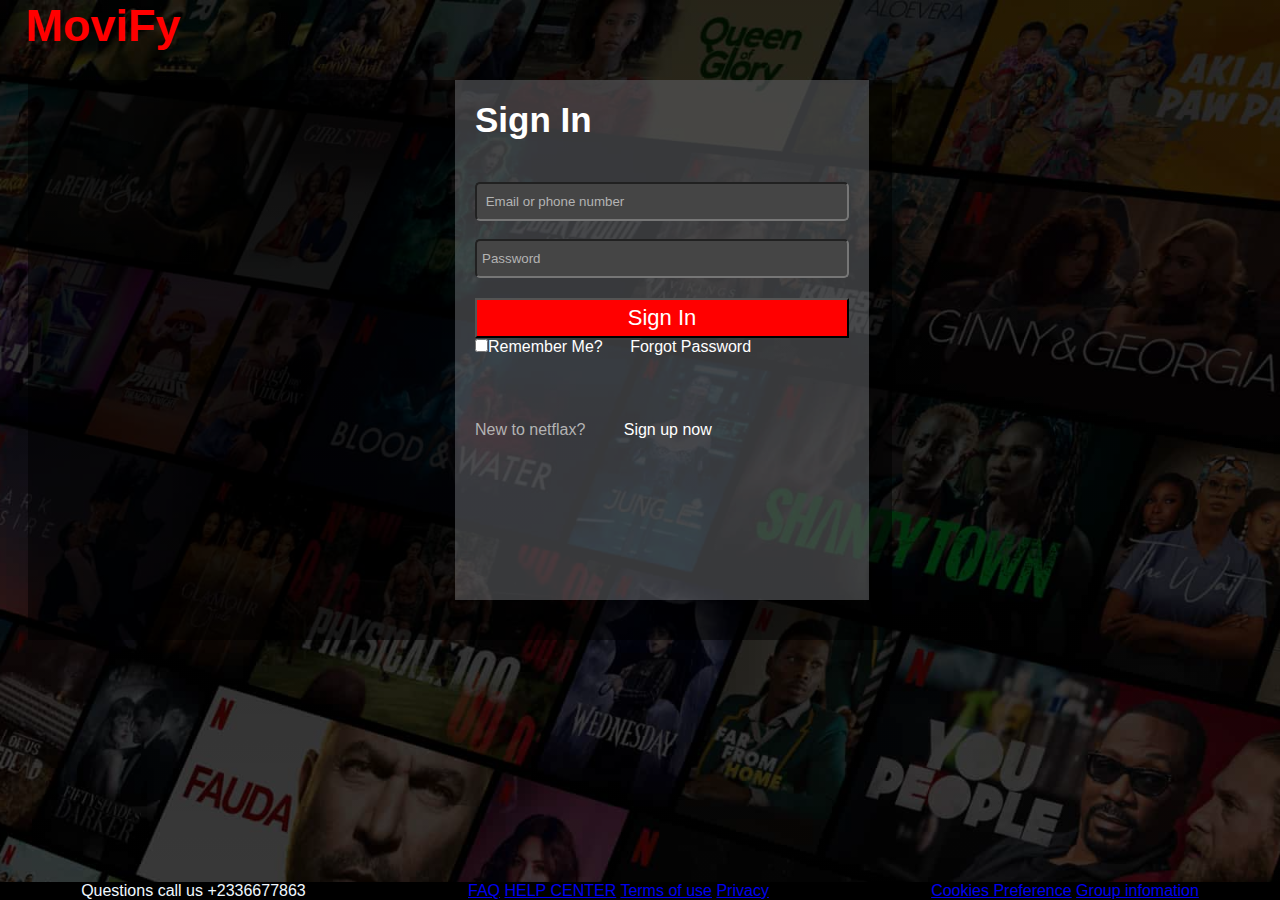
<file: login.html>
<!DOCTYPE html>
<html lang="en">
<head>
    <meta charset="UTF-8">
    <meta http-equiv="X-UA-Compatible" content="IE=edge">
    <meta name="viewport" content="width=device-width, initial-scale=1.0">
    <link rel="stylesheet" href="login.css">
    <link rel="icon" href="Movie_images/header-logo.png">
    <title>Login Page</title>
</head>
<body>
 <h1>MoviFy</h1>
   <div class="container">

<div class="registration">
    <div class="paddingBlt">
<div class="title">
        <h2>Sign In</h2>

    <div class="inputs">
        <input type="text" placeholder=" Email or phone number">
        <input class = "pass" type="password" placeholder="Password">


    </div>
    <div class="button">
        <button><a href="main.html">Sign In</a></button>
        <div class="checkbox">
<input type="checkbox"><span>Remember Me?</span>
<a href="#">Forgot Password</a>


        </div>
    </div>
    <div class="moreinfo">
        <div>
            <span>New to netflax?</span>
            <span class="sgn">  <a href="SignUp.html"> Sign up now </a></span>
        </div>
    </div>
    </div>
    

</div>
<footer class="footer"> 
    <div class="blk1">
        <span>Questions</span>
        <span>call us +2336677863</span>
    </div>
    <div class="blk2">
        <a href="#">FAQ</a>
        <a href="#">HELP CENTER</a>
        <a href="#">Terms of use</a>
        <a href="#">Privacy</a>

    </div>
    <div class="blk3">
        <a href="#">Cookies Preference</a>
                <a href="#">Group infomation</a>

    </div>




</footer>











   </div>

</div>
</body>
</html>
</file>
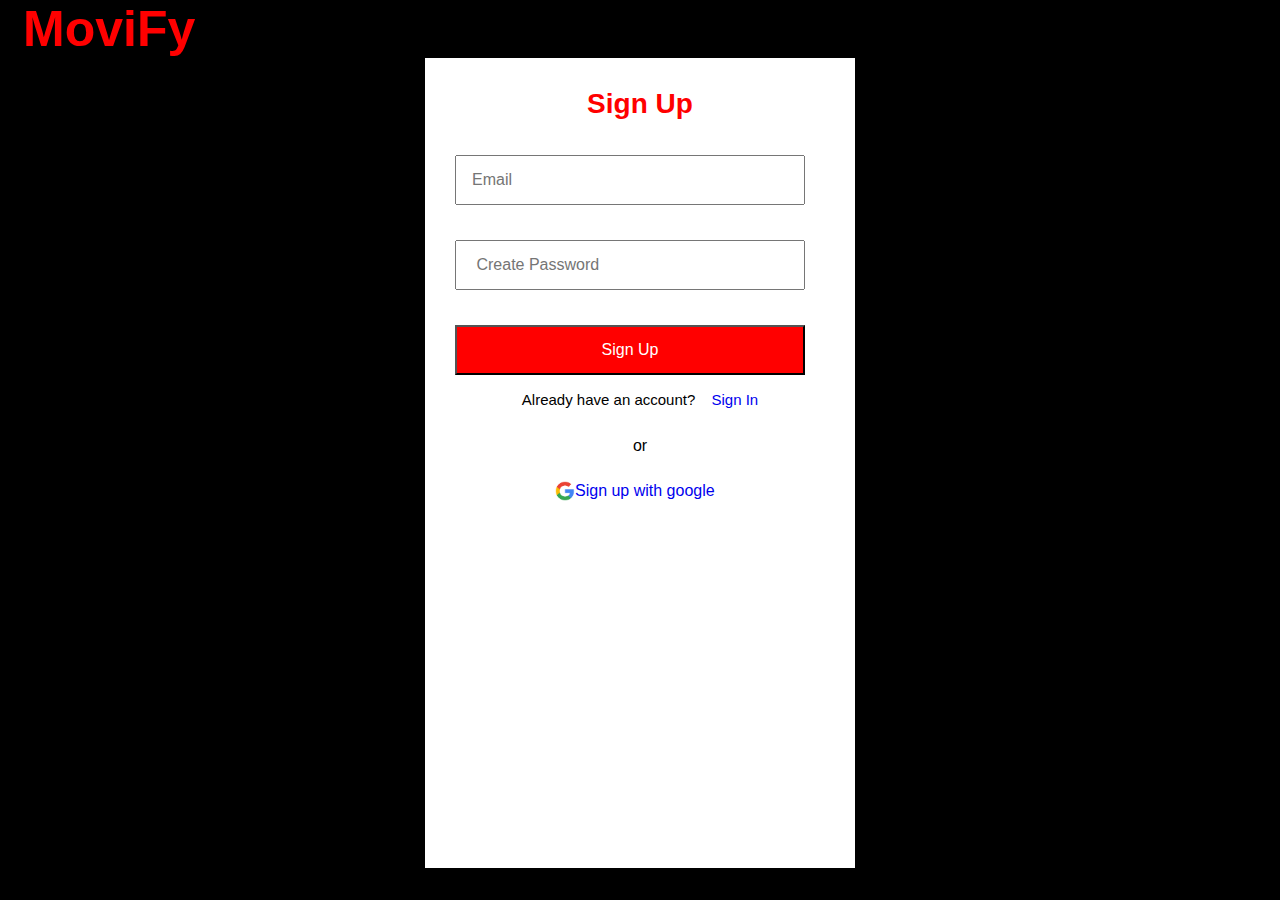
<file: SignUp.html>
<!DOCTYPE html>
<html lang="en">
<head>
    <meta charset="UTF-8">
    <meta http-equiv="X-UA-Compatible" content="IE=edge">
    <meta name="viewport" content="width=device-width, initial-scale=1.0">
    <link rel="stylesheet" href="Signup.css">
    <link rel="icon" href="Movie_images/header-logo.png">
    <title>Sign Up</title>
</head>
<body>
    <h1>MoviFy</h1>

    <div class="container">
       
        <div class="form_sign_up">
            <div class="form_content">
                <header>Sign Up</header>
                <form action="#">
                    <div class="feild">
                        <input type="Email" placeholder="Email" class="email">
                    </div>
                    <div class="feild">
                        <input type="password" placeholder=" Create Password" class="password">
                        <i class="bx bx-hide eye-icon"></i>
                    </div>
                    <div class="feild_si">
<button><a href="main.html" >Sign Up </a></button>       

</div>
<div class="feild_link">
    <span>Already have an account? <a href="./login.html" class="logn_link"> Sign In </a></span>
</div>
                </form>
            </div>
            <div class="line"> </div>
            <div class="media">
                    <img src="google.png" alt="google logo here" class="image">

                 <p> <a class = "email" href="www.google.com/gmail/Signup/">Sign up with google</a> </p>   

                </i>
            </div>
        </div>
    </div>
   
</body>
</html>
</file>
<file: login.css>
*{
    margin: 0;
    padding: 0;
    font-family: Netflix Sans,Helvetica Neue,Segoe UI,Roboto,Ubuntu,sans-serif;

}
body{
    width: 100%;
    background-image:linear-gradient( rgba(0,0,0,0.8),rgba(0,0,0,0.7)), url(background.jpeg);
    background-size: cover;
    background-position: center;
    height: 100vh;

    
}
.checkbox a{
    color: white;
    font-size: 16px;
    padding-left: 23px;
    text-decoration: none;

}

h1{
    color: red;
    font-size: 45px;
    padding-left: 2%;
    font-family: Netflix Sans,Helvetica Neue,Segoe UI,Roboto,Ubuntu,sans-serif;;
}
.registration{
    color: white;
    width: 460px;
    height: 560px;
    background-color: rgb(0,0,0,0.515);
    display: flex;
    flex-direction: column;
    align-items: center;
    padding-left: 404px;
    align-items: center;
    border: none;
    font-family: Netflix Sans,Helvetica Neue,Segoe UI,Roboto,Ubuntu,sans-serif;

}
.inputs{
    display: flex;
    flex-direction:column;

}
.inputs input{
    background-color: #454545;
    margin-top: 18px;
    color: white;
    padding: 5px;
    height: 25px;
    border-radius: 5px;



    

}
::placeholder{
    color: #b3b3b3;
}
.title{
    padding: 20px;
}
.paddingBlt{
    background-color: rgba(240, 248, 255,0.23); 
    width: 90%;
    height:100%;
    display: flex;
    flex-direction: column;
    justify-content: inline;
    margin-bottom: 40px;

}
h2{
   font-size: 35px; 
    padding-bottom: 24px;
}
.button button{
margin-top: 20px;
 background-color: red;
 width: 100%;
 height: 40px;
 font-size: 22px;
 color: white;
 
}
.button button a{
    text-decoration: none;
    color: white;
}



.moreinfo{
    padding-top: 65px;
color: #b3b3b3;

}

.moreinfo a{
    padding-left: 34px;
    color: white;
    text-decoration: none;
}

.footer{
background-color: black;
width: 100%;
display: flex;
justify-content: space-around;
    color: aliceblue;
    position: absolute;
    bottom: 0;
    left: 0;
}
.container{
    display: flex;
    flex-direction: column;
    padding: 28px;
}
</file>
<file: Signup.css>
*{
    margin: 0;
    padding: 0;
    box-sizing: border-box;
    font-family: Netflix Sans,Helvetica Neue,Segoe UI,Roboto,Ubuntu,sans-serif;

}
body{
    background-color: black;
}
h1{
    color: red;
    font-family: 'Josefin Sans', sans-serif;
    padding-left: 23px;
    font-size: 50px;


}
.container{
    
    height: 90vh;
    width: 100%;
    display: flex;
    justify-content: center;
}
.form_sign_up{
    background: white;
    max-width: 430px;
    width: 80%;
    padding: 30px;
}
header{
    font-size: 28px;
    font-weight: 600;
    color: red;
    text-align: center;
}
form{
    margin-top: 30;
}
form.feild{
    height: 45px;
    width: 100px;
    padding-top: 60px;

}
.feild input{
    height: 50px;
    width: 350px;
    margin-top: 35px;
    font-size: 16px;
    padding: 0 15px;
}

.feild_si button{
    background-color: red;
    height: 50px;
    margin-top: 35px;
    width: 350px;
    translate: all 0.3s ease;
    cursor: pointer;

}
.feild_si button a{
    text-decoration: none;
    color: white;
    font-size: 16px;
    font-family: 'Josefin Sans', sans-serif;
    font-weight: 400;

}
.eye-icon{
    font-size:16px ;
}
.feild_link{
    text-align: center;
    margin-top: 16px;
}
.feild_link span, .feild_link a{
    font-size: 15px;
    font-weight: 400;

}
.feild_link a{
    text-decoration: none;
    margin-left: 12px;
}
.line{
    position: relative;
    height: 1px;
    width: 100%;
    margin-top: 36px ;
    
}
.line::before{
    content: "or";
    position: absolute;
    top: 50%; 
    left: 50%;
    transform: translate(-50%, -50%);
    background-color: white;
    padding: 15px;
}
.media a{
    margin-top: 20px;
    display: flex;
    background-color: white;
    height: 50px;
    width: 250px;
    align-items: center;
    text-decoration: none;
}
.media{
    
    display: flex;
}
 .image{
    display: flex;
    align-items:left ;
        height: 20px;
        width: 20px;
        object-fit: cover;
        margin-top: 35px;
        margin-left: 100px;
}
</file>
